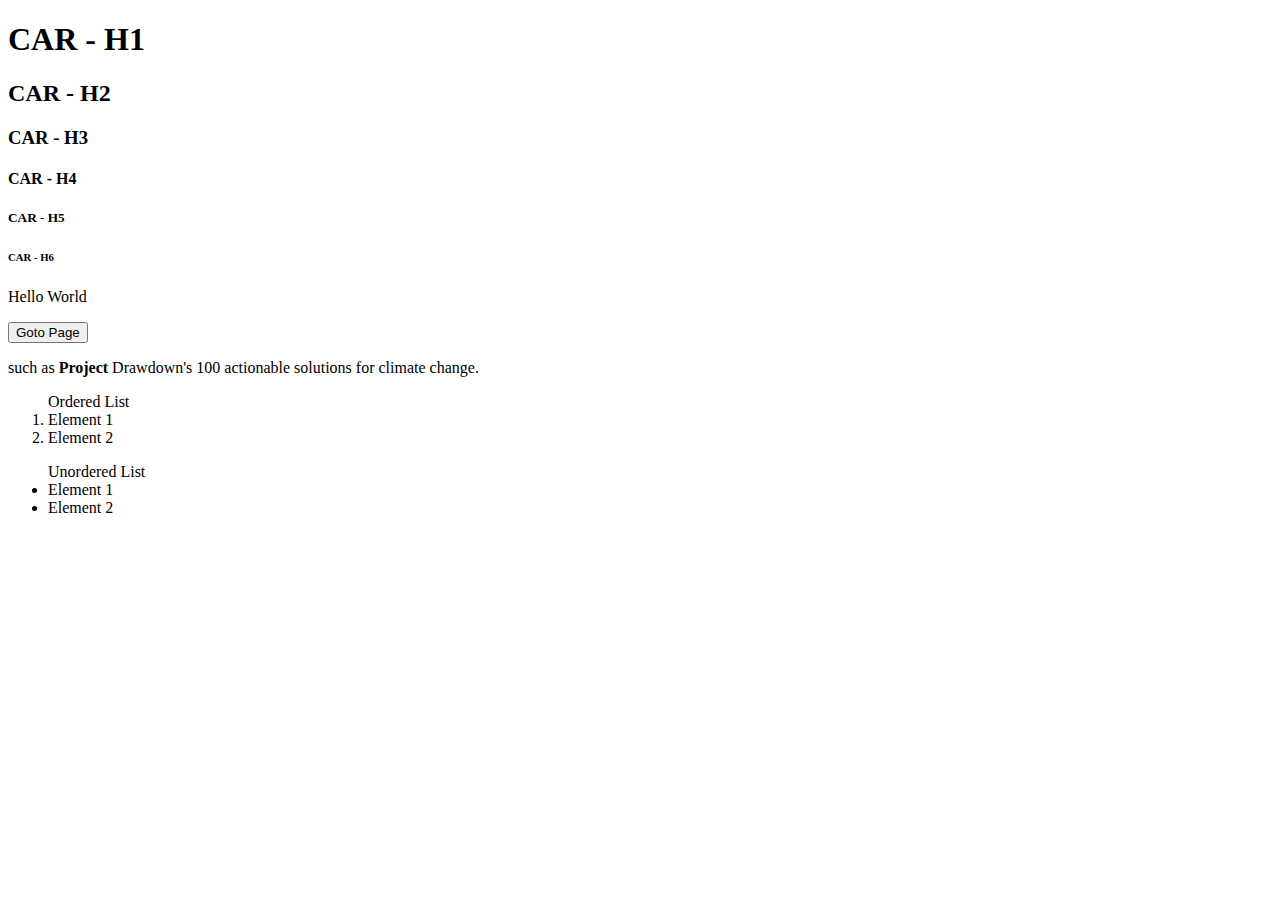
<file: index.html>
<!DOCTYPE html>
<html>
    <head>
        <title>Assignment 1</title>
    </head>
    <body>
<h1>CAR - H1</h1>
<h2>CAR - H2</h2>
<h3>CAR - H3</h3>
<h4>CAR - H4</h4>
<h5>CAR - H5</h5>
<h6>CAR - H6</h6>
<p>Hello World</p>
<a href="./page.html" target="_blank">
    <button>Goto Page</button>
</a>
<p>such as <strong>Project</strong> Drawdown's 100 actionable solutions for climate change.</p>
    </body>
<ol>Ordered List
    <li>Element 1</li>
    <li>Element 2</li>
</ol>
<ul>Unordered List
    <li>Element 1</li>
    <li>Element 2</li>
</ul>
</html>
</file>
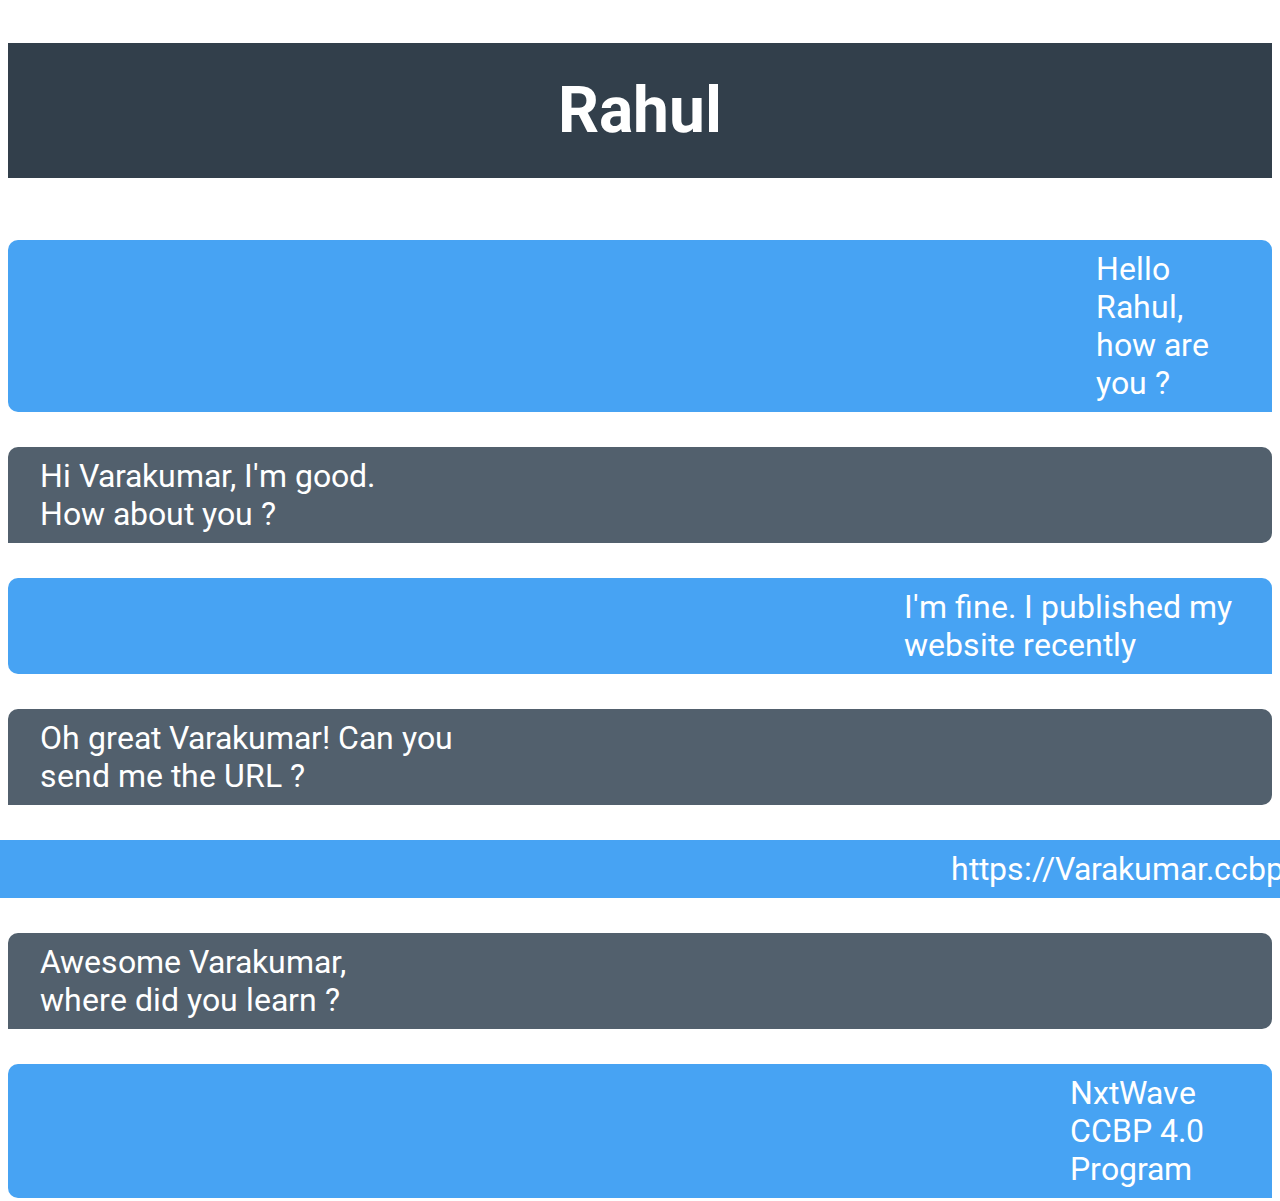
<file: ChatPage/index.html>
<!DOCTYPE html>
<html lang="en">
<head>
    <meta charset="UTF-8">
    <meta name="viewport" content="width=device-width, initial-scale=1.0">
    <title>ChatPage</title>
    <link rel="stylesheet" href="../ChatPage/style.css">
</head>
<body>
    <div class="main">
    <div>
    <h1 class="h1">Rahul</h1>
    <div class="sub">
    <p class="p1">Hello Rahul, how are you ?</p>
    <p class="p2">Hi Varakumar, I'm good. How about you ?</p>
    <p class="p3">I'm fine. I published my website recently</p>
    <p class="p4">Oh great Varakumar! Can you send me the URL ?</p>
    <p class="p5">https://Varakumar.ccbp.tech</p>
    <p class="p6">Awesome Varakumar, where did you learn ?</p>
    <p class="p7">NxtWave CCBP 4.0 Program</p>
    </div>
    </div>
    </div>
</body>
</html>
</file>
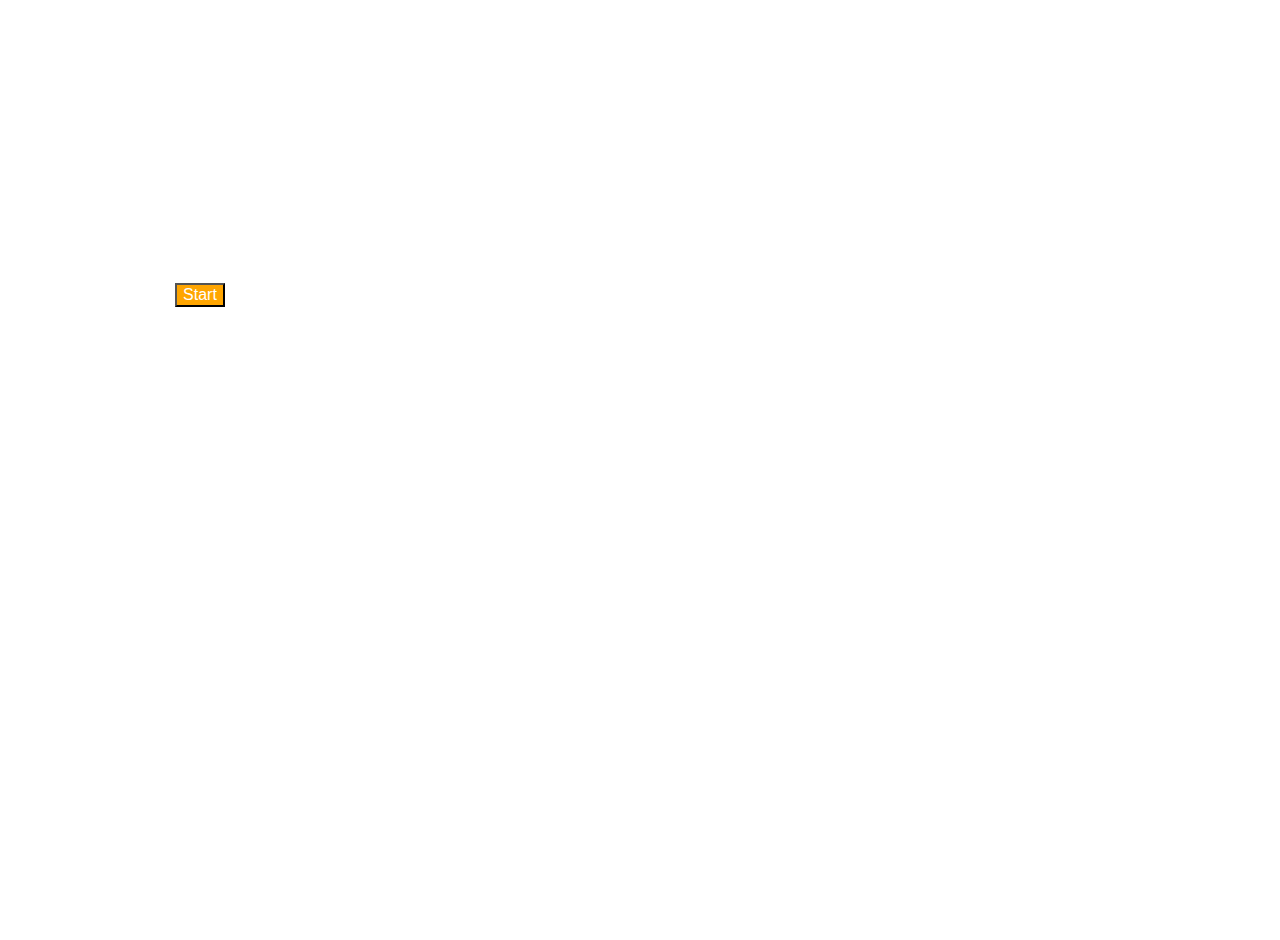
<file: Todolist/index.html>
<!DOCTYPE html>
<html lang="en">
<head>
    <meta charset="UTF-8">
    <meta name="viewport" content="width=device-width, initial-scale=1.0">
    <title>Todolist</title>
    <link rel="stylesheet" href="./style.css">
</head>
<body>
    <div class="todo">
        <h1 class="main-head">Todolist</h1>
        <p>Each day I will accomplish one thing on my Todo list</p>
    
    <h3 class="head"> Read a Book</h3>
    <p class="paragraph">I dont think that human race will survive the
    next thousand years, unless we spread into space.
    There are too many accidents that can befall life on
    a single planet. But I am an optimist...</p>
    <button class="btn">Start</button>
    <p class="para">Don't skip introduction</p>
    </div>
</body>
</html>
</file>
<file: ChatPage/style.css>
@import url('https://fonts.googleapis.com/css2?family=Bebas+Neue&family=Roboto:ital,wght@0,300;1,900&display=swap');
.main{
    background-image: url("https://d1tgh8fmlzexmh.cloudfront.net/ccbp-static-website/chatbg.png");
    height:100vh;
    color: #ffffff;
    font-family: 'Bebas Neue', sans-serif;
    font-family: 'Roboto', sans-serif;
}
.h1{
background-color:  #323f4b;
text-align: center;
padding-top: 30px;
padding-bottom: 30px;
font-size: 4em;
font-weight: bold;
margin-bottom: 30px;
}
.p1{
    background-color:  #47a3f3;
    font-size: 2em;
    margin-bottom: 3px;
    padding-left: 34em;
    padding-right: 1em;
    padding-top: 10px;
    padding-bottom: 10px;
    border-top-right-radius: 10px;
    border-top-left-radius: 10px;
    border-bottom-left-radius: 10px;
}
.p2{
    background-color: #52606d;
    font-size: 2em;
    margin-bottom: 3px;
    padding-top: 10px;
    padding-bottom: 10px;
    padding-left: 1em;
    padding-right: 27.6em;
    border-top-right-radius: 10px;
    border-top-left-radius: 10px;
    border-bottom-right-radius: 10px;
    
}
.p3{
    background-color:  #47a3f3;
    font-size: 2em;
    margin-bottom: 3px;
    padding-top: 10px;
    padding-bottom: 10px;
    padding-left: 28em;
    padding-right: 1em;
    border-top-right-radius: 10px;
    border-top-left-radius: 10px;
    border-bottom-left-radius: 10px;
}

.p4{
    background-color: #52606d;
    font-size: 2em;
    margin-bottom: 3px;
    padding-top: 10px;
    padding-bottom: 10px;
    padding-left: 1em;
    padding-right: 24.4em;
    border-top-right-radius: 10px;
    border-top-left-radius: 10px;
    border-bottom-right-radius: 10px;
    
}
.p5{
    background-color:  #47a3f3;
    font-size: 2em;
    margin-bottom: 3px;
    padding-top: 10px;
    padding-bottom: 10px;
    padding-left: 33em;
    padding-right: 1em;
    border-top-right-radius: 10px;
    border-top-left-radius: 10px;
    border-bottom-left-radius: 10px;
}
.p6{
    background-color: #52606d;
    font-size: 2em;
    margin-bottom: 3px;
    padding-top: 10px;
    padding-bottom: 10px;
    padding-left: 1em;
    padding-right: 26.6em;
    border-top-right-radius: 10px;
    border-top-left-radius: 10px;
    border-bottom-right-radius: 10px;
}
.p7{
    background-color:  #47a3f3;
    font-size: 2em;
    margin-bottom: 3px;
    padding-top: 10px;
    padding-bottom: 10px;
    padding-left: 33.2em;
    padding-right: 1em;
    border-top-right-radius: 10px;
    border-top-left-radius: 10px;
    border-bottom-left-radius: 10px;
}
.sub{
    display:flex;
    flex-direction: column;
    justify-content: center;
    align-items: center;
}
</file>
<file: Todolist/style.css>
@import url('https://fonts.googleapis.com/css2?family=Bebas+Neue&family=Roboto:ital,wght@0,300;1,900&display=swap');
.todo{
    color:white;
    font-family: 'Bebas Neue', sans-serif;
    font-family: 'Roboto', sans-serif;
    text-align:center;
    background-image: url("https://ik.imagekit.io/4z8covdo9/Full%20stack/todolistbg.png?updatedAt=1700761069523");
    height:100vh;
    width:30vw;
    background-repeat: no-repeat;
    background-size: cover;
}
.main-head{
    text-align: center;
    font-size: 3em;
    font-weight: bold;
}
.head{
    text-align:start;
    font-size: 1em;
}
.paragraph{
    text-align:start;
}
.btn{
    color:white;
    font-size:1em;
    background-color: orange;
}
.para{
    text-decoration: underline;
}
</file>
